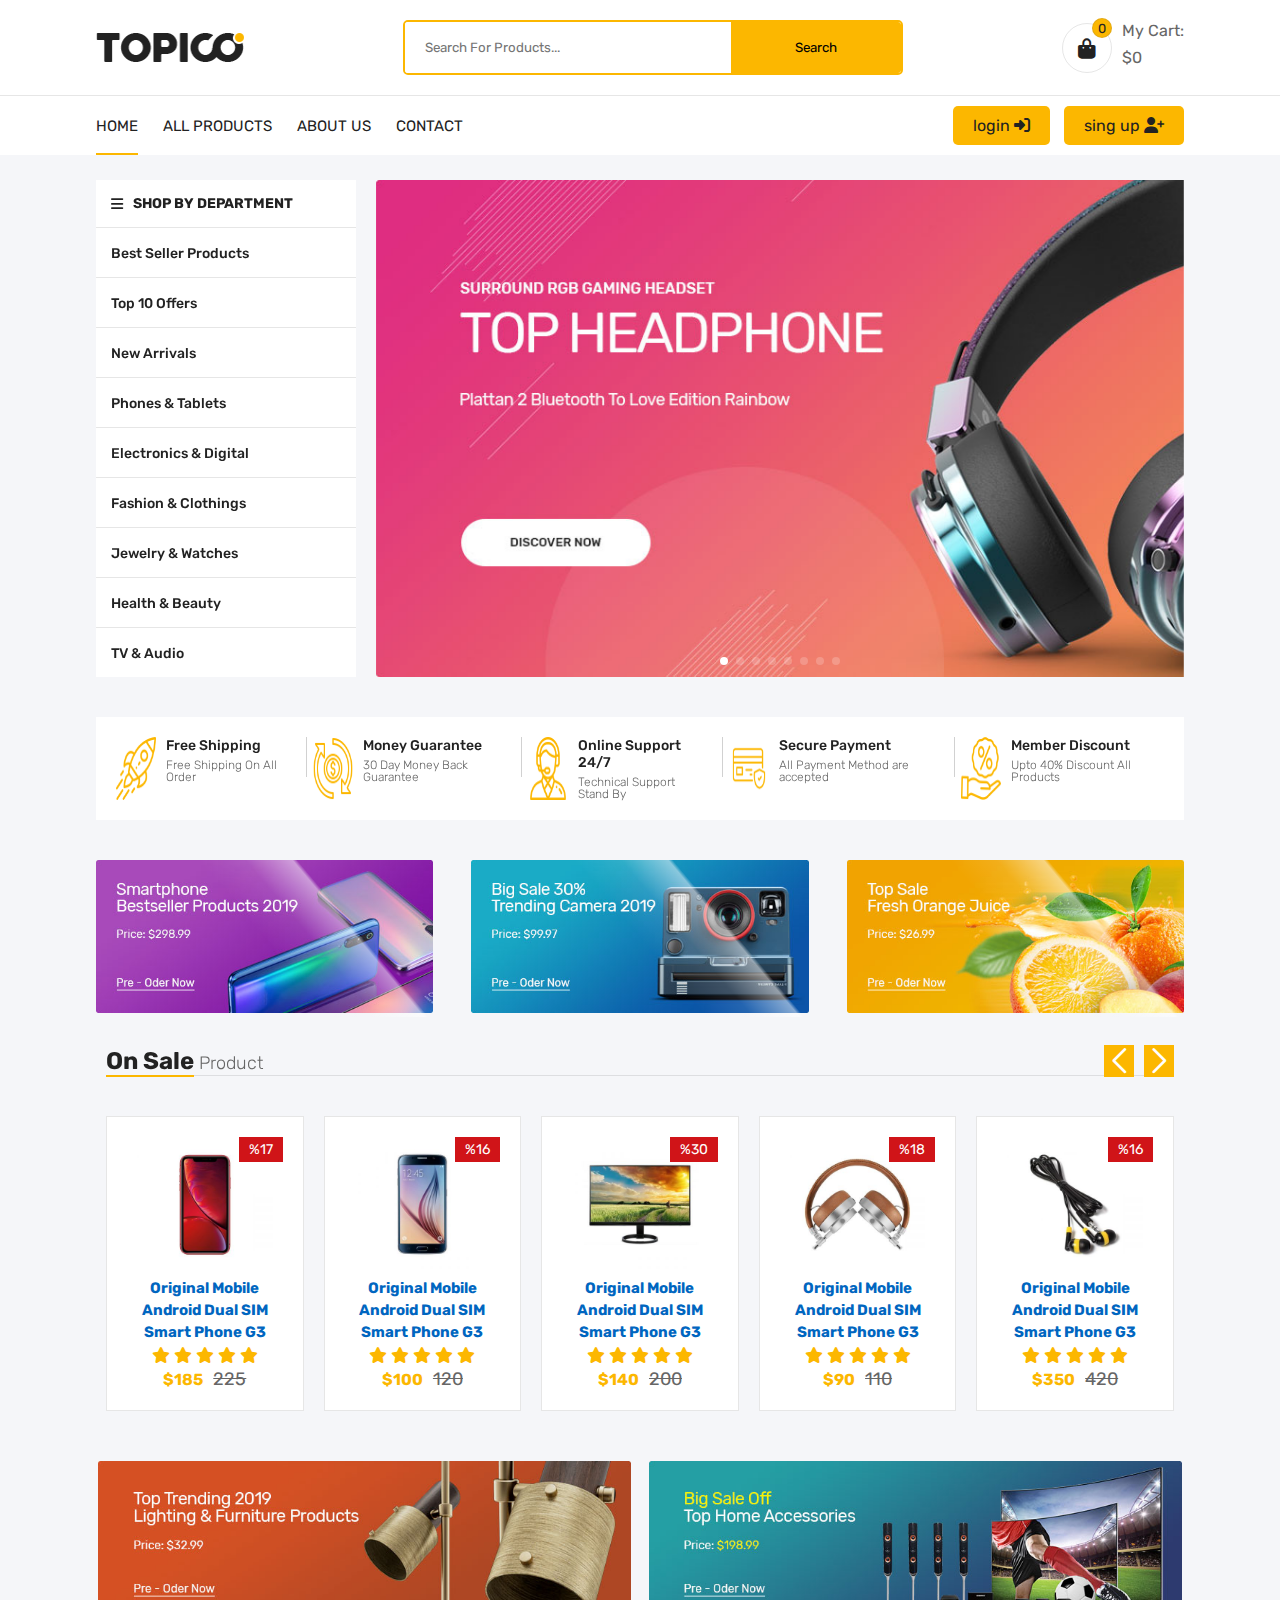
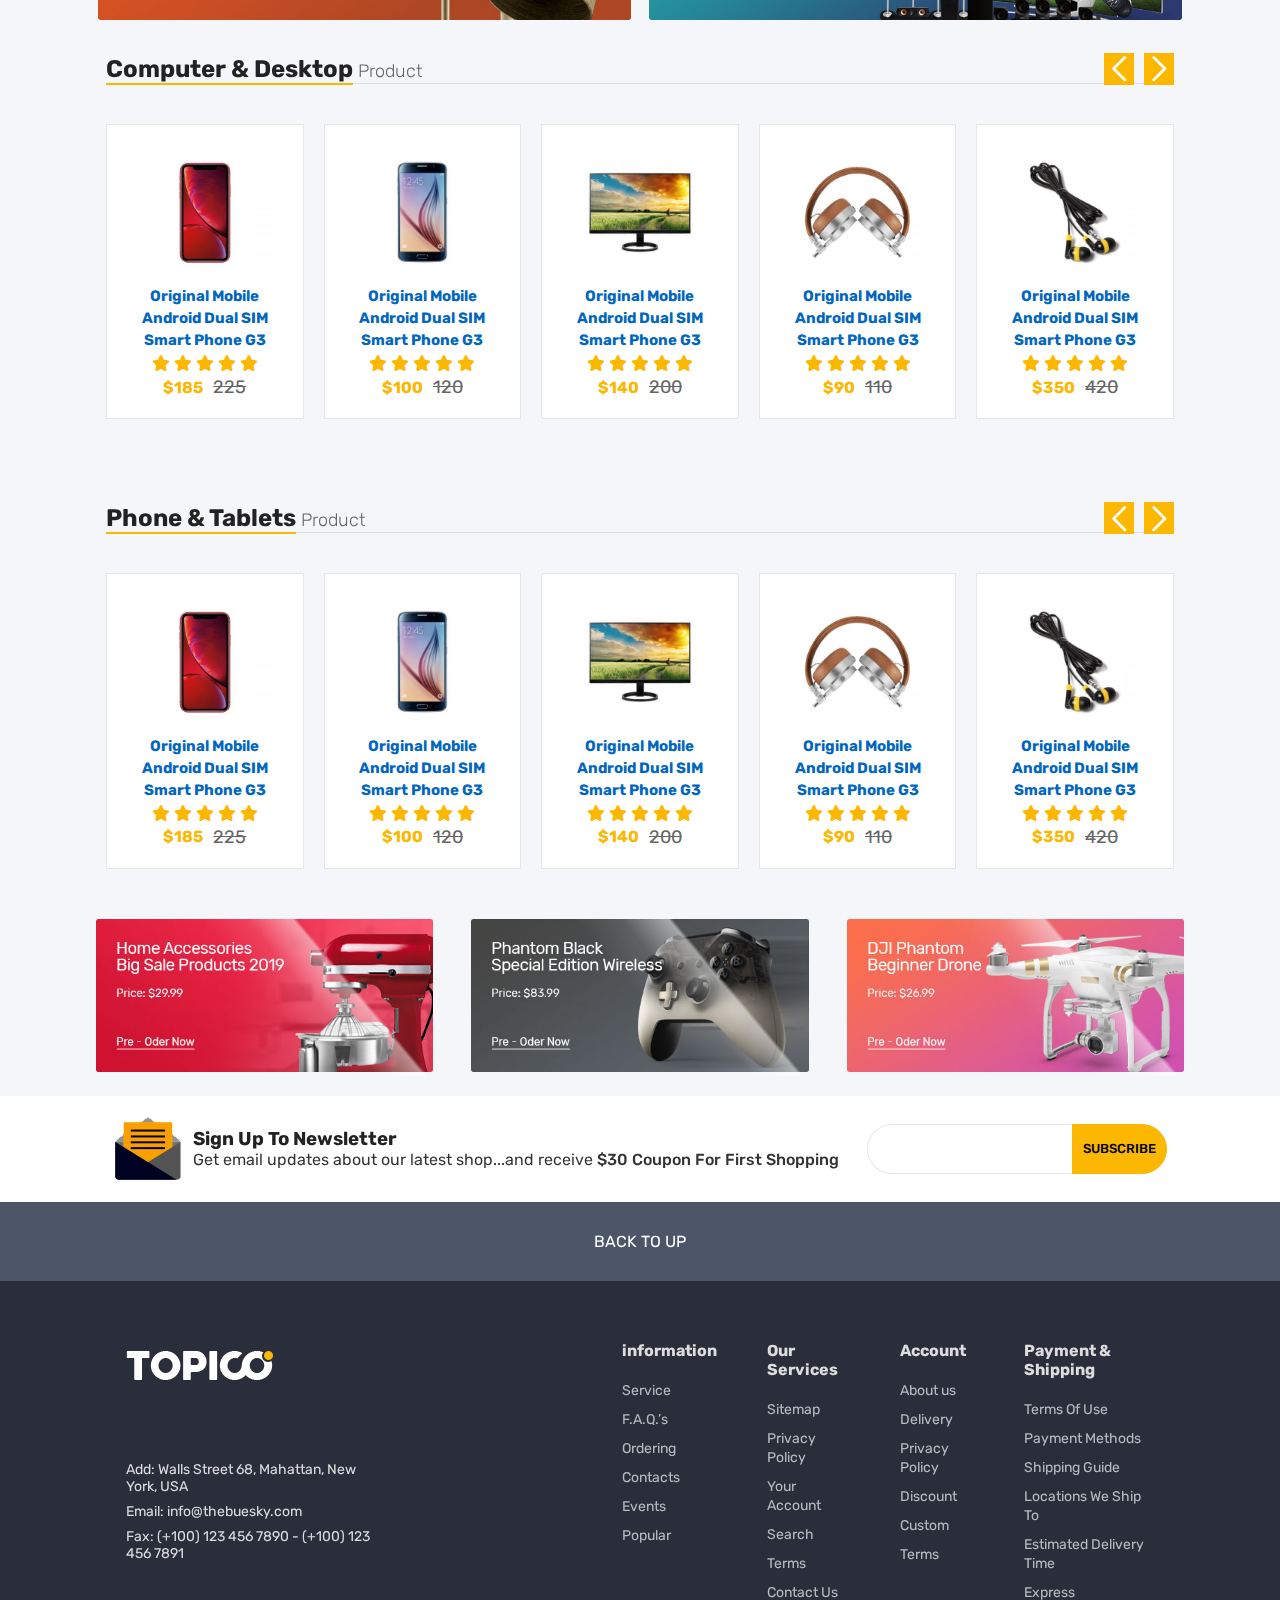
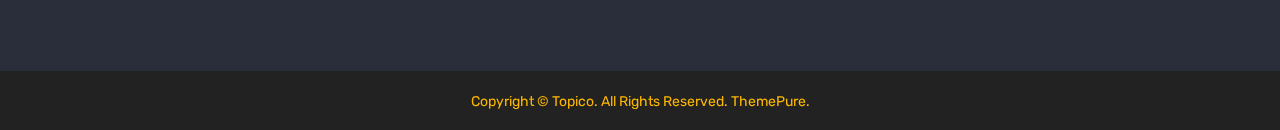
<file: index.html>
<!DOCTYPE html>
<html lang="en">

<head>
    <meta charset="UTF-8">
    <meta name="viewport" content="width=device-width, initial-scale=1.0">
    <title>Topico</title>
    <!-- file css -->
    <link rel="stylesheet" href="css/style.css">
    <!-- file fontawson -->
    <link rel="stylesheet" href="https://cdnjs.cloudflare.com/ajax/libs/font-awesome/6.5.2/css/all.min.css">
    <!-- Link Swiper's CSS -->
    <link rel="stylesheet" href="https://cdn.jsdelivr.net/npm/swiper@11/swiper-bundle.min.css" />
</head>

<body>
    <!-- start header -->
    <header>
        <div class="container top-nav ">
            <img class="logo" src="img/logo-black.png">
            <form class="search">
                <input type="search" placeholder="Search For Products...">
                <button type="submit">Search</button>
            </form>
            <div class="cart-header">
                <div onclick="open_cart()" class="icon-cart">
                    <i class="fa-solid fa-bag-shopping"></i>
                    <Span class="count-item">0</Span>
                </div>
                <div class="total-price">
                    <p>My Cart:</p>
                    <p class="price-cart-head">$0</p>
                </div>
            </div>
        </div>
        <nav>
            <div class="container links">
                <span class="icon-bar" onclick="open_menu()"> <i class="fa-solid fa-bars "></i></span>
                <ul class="menu">
                    <span onclick="close_menu()" class="close-menu "><i class="fa-regular fa-circle-xmark"></i></span>
                    <img class="logo logo-menu" src="img/logo-black.png">
                    <li class="active"><a href="index.html">home</a></li>
                    <li><a href="all-product.html">all products</a></li>
                    <li><a href="">about us</a></li>
                    <li><a href="">contact</a></li>
                </ul>
                <div class="login-singup">
                    <a href=""> login <i class="fa-solid fa-right-to-bracket"></i></a>
                    <a href="">sing up <i class="fa-solid fa-user-plus"></i></a>
                </div>
            </div>

        </nav>
    </header>
    <!-- end header -->
    <!-- start cart -->
    <div class="cart ">
        <div class="top-cart">
            <h3>my cart<span class="count_item_in_cart"> </span></h3>
            <span onclick="close_cart()" class="close-cart"><i class="fa-regular fa-circle-xmark"></i></span>
        </div>
        <div class="item_in_cart">

        </div>
        <div class="bottom-cart">
            <div class="total">
                <p>cart subtotal</sub></p>
                <p class="price-cart-total"></p>
            </div>
        </div>
        <div class="button-cart">
            <a href="checkout.html" class="btn-cart">Proceed to checkout</a>
            <button class="btn-trans-cart">shop more</button>
        </div>
    </div>
    <!-- end cart -->
    <!-- start slider -->
    <section class="slider" id="totop">
        <div class="container">
            <div class="slide-bar">
                <h2><i class="fa-solid fa-bars"></i> Shop by department</h2>
                <ul class="">
                    <li> <a href="">Best Seller Products</a></li>
                    <li><a href="">Top 10 Offers</a></li>
                    <li> <a href="">New Arrivals </a></li>
                    <li> <a href="">Phones & Tablets</a></li>
                    <li> <a href="">Electronics & Digital</a></li>
                    <li> <a href="">Fashion & Clothings</a></li>
                    <li> <a href="">Jewelry & Watches</a></li>
                    <li> <a href="">Health & Beauty</a></li>
                    <li> <a href="">TV & Audio</a></li>
                </ul>
            </div>
            <!-- Swiper -->
            <div class="swiper mySwiper mySwiper1  ">
                <div class="swiper-wrapper">
                    <div class="swiper-slide">
                        <a href=""><img src="img/slider-02.jpg" alt=""></a>
                    </div>
                    <div class="swiper-slide">
                        <a href=""><img src="img/slider-03.jpg" alt=""></a>
                    </div>
                    <div class="swiper-slide">
                        <a href=""><img src="img/slider-01.jpg" alt=""></a>
                    </div>
                </div>
                <div class="swiper-pagination"></div>
            </div>
        </div>
    </section>
    <!-- end slider -->
    <!-- start feature -->
    <section class="features">
        <div class="container features_content">
            <div class="feature_item">
                <img src="img/features1.png">
                <div>
                    <h6>Free Shipping</h6>
                    <p>Free Shipping On All Order</p>
                </div>
            </div>
            <div class="feature_item">
                <img src="img/features2.png">
                <div>
                    <h6>Money Guarantee</h6>
                    <p>30 Day Money Back Guarantee</p>
                </div>
            </div>
            <div class="feature_item">
                <img src="img/features3.png">
                <div>
                    <h6>
                        Online Support 24/7</h6>
                    <p>Technical Support Stand By</p>
                </div>
            </div>
            <div class="feature_item">
                <img src="img/features4.png">
                <div>
                    <h6> Secure Payment</h6>
                    <p>All Payment Method are accepted</p>
                </div>
            </div>
            <div class="feature_item">
                <img src="img/features5.png">
                <div>
                    <h6>Member Discount</h6>
                    <p>Upto 40% Discount All Products</p>
                </div>
            </div>
        </div>
    </section>
    <!-- end feature -->
    <!-- start banner -->
    <section class="banner">
        <div class="container Banner">
            <div class="img-banner">
                <div class="glass-hover"></div>
                <a href=""><img src="img/banner/banner-1.jpg"></a>
            </div>
            <div class="img-banner">
                <div class="glass-hover"></div>
                <a href=""><img src="img/banner/banner-2.jpg"></a>
            </div>
            <div class="img-banner">
                <div class="glass-hover"></div>
                <a href=""><img src="img/banner/banner-3.jpg"></a>
            </div>
        </div>
    </section>
    <!-- end banner -->
    <!-- product sale -->
    <section class="slide slide-sale">
        <div class="container">
            <div class="sale-sec  mySwiper ">
                <div class="top-sale">
                    <h2><span class="border-span">on sale</span><span class="h2"> product</span></h2>
                </div>
                <div id="swiper_item_sale" class="products swiper-wrapper">
                </div>
                <div class="swiper-button-next btn-swip"></div>
                <div class="swiper-button-prev btn-swip"></div>
            </div>
        </div>
    </section>
    <!-- end product sale -->
    <!-- start banner two -->
    <div class="banner_two">
        <div class="container">
            <div class="banner_two_content">
                <img src="img/banner/banner-4.jpg" alt="" class=".img_banner_two">
                <img src="img/banner/banner-5.jpg" alt="" class=".img_banner_two">
            </div>
        </div>
    </div>
    <!-- end banner two -->
    <!-- start computer product -->
    <section class="slide slide-sale">
        <div class="container computer_product">
            <div class="sale-sec  mySwiper ">
                <div class="top-sale">
                    <h2><span class="border-span">Computer & Desktop</span><span class="h2"> product</span></h2>
                </div>
                <div id="swiper_item_other" class="products swiper-wrapper">
                </div>
                <div class="swiper-button-next btn-swip"></div>
                <div class="swiper-button-prev btn-swip"></div>
            </div>
        </div>
    </section>
    <!-- end computer product -->
    <!-- start phone product -->
    <section class="slide slide-sale">
        <div class="container computer_product">
            <div class="sale-sec  mySwiper ">
                <div class="top-sale">
                    <h2><span class="border-span">phone & tablets</span><span class="h2"> product</span></h2>
                </div>
                <div id="swiper_item_phone" class="products swiper-wrapper">
                </div>
                <div class="swiper-button-next btn-swip"></div>
                <div class="swiper-button-prev btn-swip"></div>
            </div>
        </div>
    </section>
    <!-- end phone product -->
    <section class="banner">
        <div class="container Banner">
            <div class="img-banner">
                <div class="glass-hover"></div>
                <a href=""><img src="img/banner/banner-6.jpg"></a>
            </div>
            <div class="img-banner">
                <div class="glass-hover"></div>
                <a href=""><img src="img/banner/banner-7.jpg"></a>
            </div>
            <div class="img-banner">
                <div class="glass-hover"></div>
                <a href=""><img src="img/banner/banner-8.jpg"></a>
            </div>
        </div>
    </section>
    <!-- end banner -->
    <!-- start signup newsletter -->
    <section class="SIGN">
        <div class="SIGN_CONTENT container">
            <div class="SIGN-FLEX">
                <img src="img/icon_email.png">
                <div>
                    <h3>Sign up to Newsletter</h3>
                    <p>Get email updates about our latest shop...and receive <span>$30 Coupon For First Shopping</span>
                    </p>
                </div>
            </div>
            <div class="input">
                <input type="text">
                <button type="submit">subscribe</button>
            </div>
        </div>
    </section>
    <!-- end signup newsletter -->
    <!-- start footer -->
    <footer>
        <div class="backtoup"><a href="#totop">back to up</a></div>
        <div class="footer container">
            <div class="footer-logo">
                <img src="img/logo-white.png">
                <div class="prg">
                    <p>Add: Walls Street 68, Mahattan, New York, USA</p>
                    <p>Email: info@thebuesky.com</p>
                    <p>Fax: (+100) 123 456 7890 - (+100) 123 456 7891</p>
                </div>
            </div>
            <div class="link-footer ">
                <div class="link">
                    <h4>information</h4>
                    <ul>
                        <li><a href="#"> Service </a></li>
                        <li><a href="#">F.A.Q.’s</a></li>
                        <li><a href="#">Ordering </a></li>
                        <li><a href="#"> Contacts</a></li>
                        <li><a href="#">Events</a></li>
                        <li><a href="#">Popular</a></li>
                    </ul>
                </div>
                <div class="link">
                    <h4>Our Services</h4>
                    <ul>
                        <li><a href="#">Sitemap</a></li>
                        <li><a href="#">Privacy Policy</a></li>
                        <li><a href="#">Your Account</a></li>
                        <li><a href="#">Search</a></li>
                        <li><a href="#">Terms</a></li>
                        <li><a href="#"> Contact Us</a></li>
                    </ul>
                </div>
                <div class="link">
                    <h4>Account</h4>
                    <ul>
                        <li><a href="#"> About us </a></li>
                        <li><a href="#">Delivery</a></li>
                        <li><a href="#">Privacy Policy</a></li>
                        <li><a href="#">Discount</a></li>
                        <li><a href="#">Custom </a></li>
                        <li><a href="#">Terms </a></li>
                    </ul>
                </div>
                <div class="link">
                    <h4>Payment & Shipping</h4>
                    <ul>
                        <li><a href="#">Terms Of Use</a></li>
                        <li><a href="#">Payment Methods</a></li>
                        <li><a href="#">Shipping Guide</a></li>
                        <li><a href="#">Locations We Ship To</a></li>
                        <li><a href="#">Estimated Delivery Time</a></li>
                        <li><a href="#">Express</a></li>
                    </ul>
                </div>
            </div>

        </div>
        <div class="copy">
            <a href="#totop" class="endfooter">Copyright © Topico. All Rights Reserved. ThemePure.</a>
        </div>





    </footer>
    <!-- end footer -->



    <!-- Swiper JS -->
    <script src="https://cdn.jsdelivr.net/npm/swiper@11/swiper-bundle.min.js"></script>
    <!-- files js -->
    <script src="js/main.js"></script>
    <script src="js/item-home.js"></script>

</body>

</html>
</file>
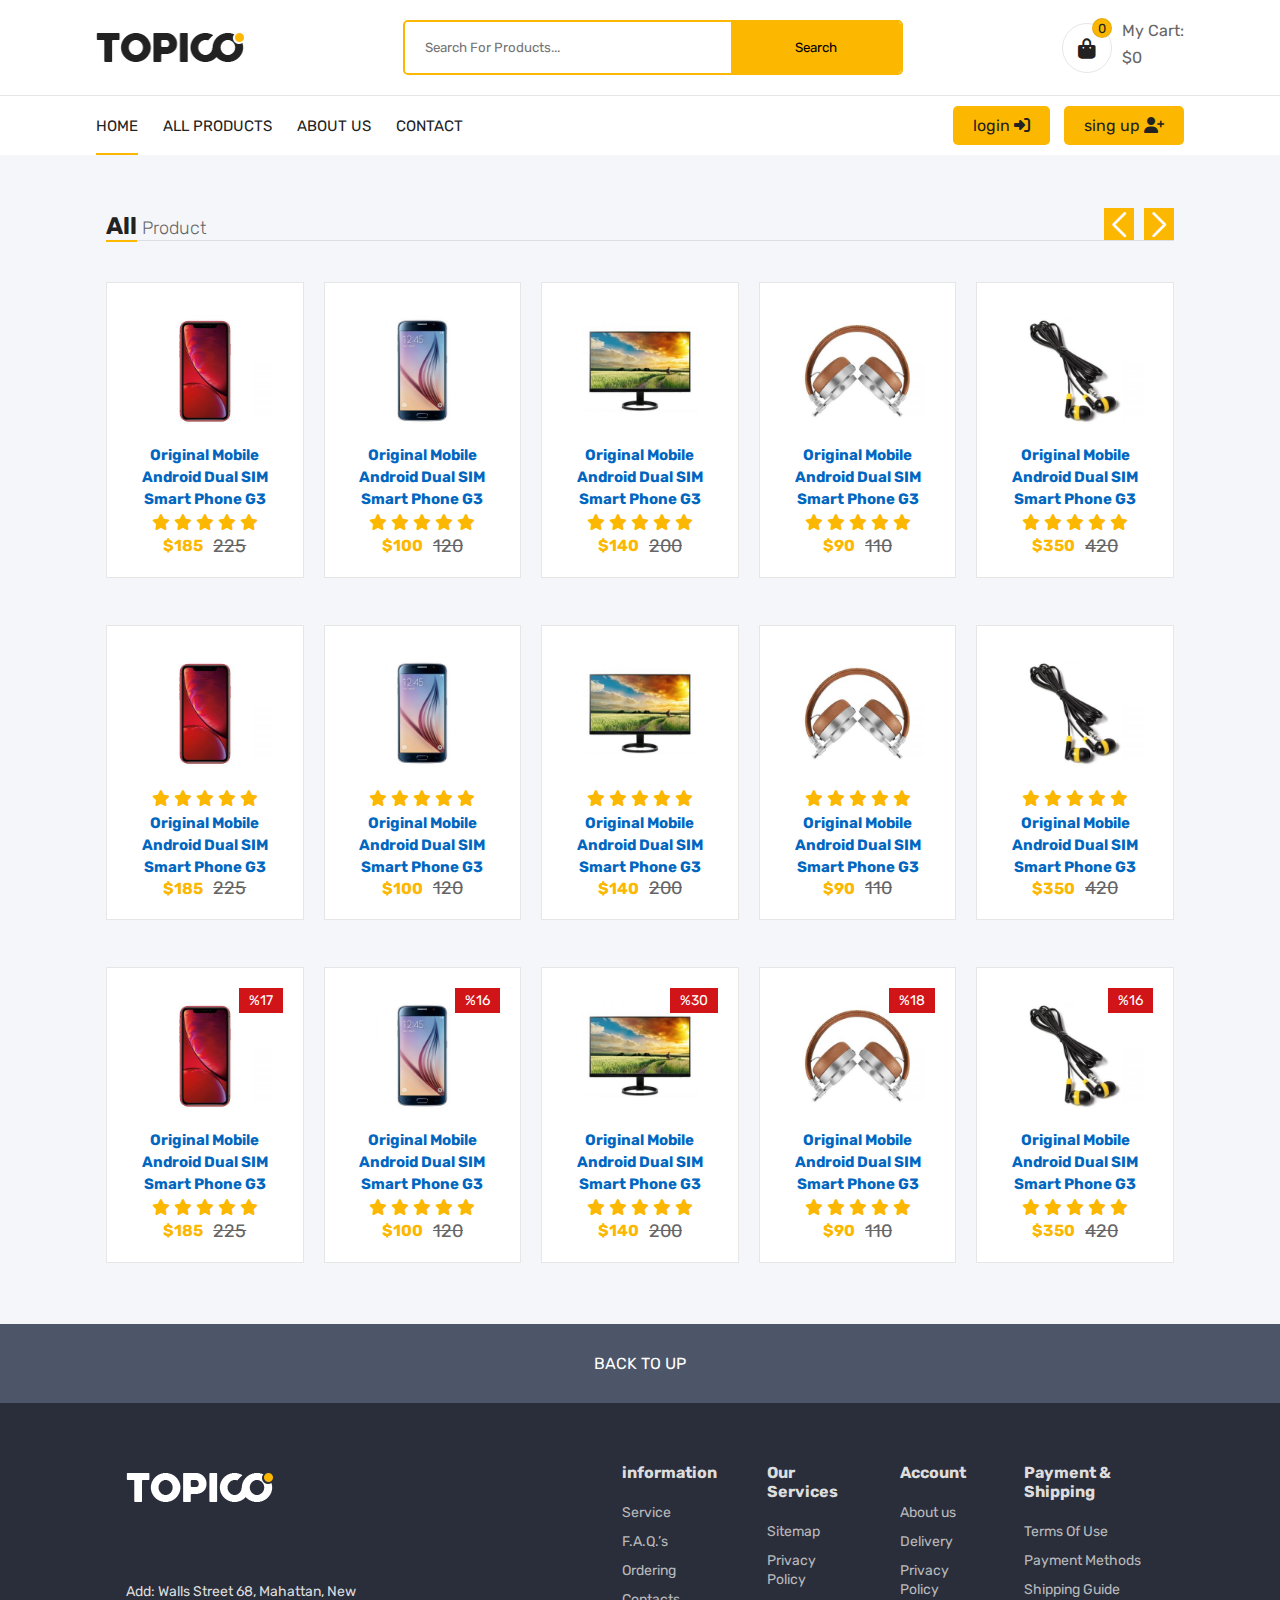
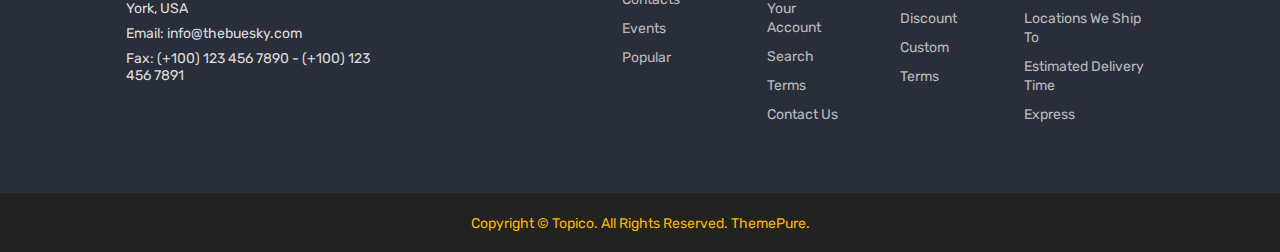
<file: all-product.html>
<!DOCTYPE html>
<html lang="en">

<head>
    <meta charset="UTF-8">
    <meta name="viewport" content="width=device-width, initial-scale=1.0">
    <title>Topico</title>
    <!-- file css -->
    <link rel="stylesheet" href="css/style.css">
    <link rel="stylesheet" href="css/all-product.css">
    <!-- file fontawson -->
    <link rel="stylesheet" href="https://cdnjs.cloudflare.com/ajax/libs/font-awesome/6.5.2/css/all.min.css">
    <!-- Link Swiper's CSS -->
    <link rel="stylesheet" href="https://cdn.jsdelivr.net/npm/swiper@11/swiper-bundle.min.css" />
</head>

<body>
    <!-- start header -->
    <header>
        <div class="container top-nav ">
            <img class="logo" src="img/logo-black.png">
            <form class="search">
                <input type="search" placeholder="Search For Products...">
                <button type="submit">Search</button>
            </form>
            <div class="cart-header">
                <div onclick="open_cart()" class="icon-cart">
                    <i class="fa-solid fa-bag-shopping"></i>
                    <Span class="count-item">0</Span>
                </div>
                <div class="total-price">
                    <p>My Cart:</p>
                    <p class="price-cart-head">$0</p>
                </div>
            </div>
        </div>
        <nav>
            <div class="container links">
                <span class="icon-bar" onclick="open_menu()"> <i class="fa-solid fa-bars "></i></span>
                <ul class="menu">
                    <span onclick="close_menu()" class="close-menu "><i class="fa-regular fa-circle-xmark"></i></span>
                    <img class="logo logo-menu" src="img/logo-black.png">
                    <li class="active"><a href="index.html">home</a></li>
                    <li><a href="all-product.html">all products</a></li>
                    <li><a href="">about us</a></li>
                    <li><a href="">contact</a></li>
                </ul>
                <div class="login-singup">
                    <a href=""> login <i class="fa-solid fa-right-to-bracket"></i></a>
                    <a href="">sing up <i class="fa-solid fa-user-plus"></i></a>
                </div>
            </div>

        </nav>
    </header>

    <div class="cart ">
        <div class="top-cart">
            <h3>my cart<span class="count_item_in_cart"> </span></h3>
            <span onclick="close_cart()" class="close-cart"><i class="fa-regular fa-circle-xmark"></i></span>
        </div>
        <div class="item_in_cart">

        </div>
        <div class="bottom-cart">
            <div class="total">
                <p>cart subtotal</sub></p>
                <p class="price-cart-total"></p>
            </div>
        </div>
        <div class="button-cart">
            <a href="checkout.html" class="btn-cart">Proceed to checkout</a>
            <button class="btn-trans-cart">shop more</button>
        </div>
    </div>

    <section class="slide slide-sale">
        <div class="container">
            <div class="sale-sec  mySwiper my-sw ">
                <div class="top-sale">
                    <h2><span class="border-span">All</span><span class="h2"> product</span></h2>
                </div>
                <div id="swiper_item_sale" class="products swiper-wrapper">
                </div>
                <div class="swiper-button-next btn-swip"></div>
                <div class="swiper-button-prev btn-swip"></div>
            </div>
        </div>
    </section>



    <section class="slide slide-sale">
        <div class="container computer_product">
            <div class="sale-sec  mySwiper  ">
                <!-- <div class="top-sale">
                    <h2><span class="border-span">All </span><span class="h2">product </span></h2>
                </div> -->
                <div id="swiper_item_other" class="products swiper-wrapper">
                </div>
                <!-- <div class="swiper-button-next btn-swip"></div>
                <div class="swiper-button-prev btn-swip"></div> -->
            </div>
        </div>
    </section>

    <section class="slide slide-sale">
        <div class="container computer_product">
            <div class="sale-sec  mySwiper my-sw1">
                <!-- <div class="top-sale">
                    <h2><span class="border-span">phone & tablets</span><span class="h2"> product</span></h2>
                </div> -->
                <div id="swiper_item_phone" class="products swiper-wrapper">
                </div>
                <!-- <div class="swiper-button-next btn-swip"></div>
                <div class="swiper-button-prev btn-swip"></div> -->
            </div>
        </div>
    </section>


    <!-- start footer -->
    <footer>
        <div class="backtoup"><a href="#totop">back to up</a></div>
        <div class="footer container">
            <div class="footer-logo">
                <img src="img/logo-white.png">
                <div class="prg">
                    <p>Add: Walls Street 68, Mahattan, New York, USA</p>
                    <p>Email: info@thebuesky.com</p>
                    <p>Fax: (+100) 123 456 7890 - (+100) 123 456 7891</p>
                </div>
            </div>
            <div class="link-footer ">
                <div class="link">
                    <h4>information</h4>
                    <ul>
                        <li><a href="#"> Service </a></li>
                        <li><a href="#">F.A.Q.’s</a></li>
                        <li><a href="#">Ordering </a></li>
                        <li><a href="#"> Contacts</a></li>
                        <li><a href="#">Events</a></li>
                        <li><a href="#">Popular</a></li>
                    </ul>
                </div>
                <div class="link">
                    <h4>Our Services</h4>
                    <ul>
                        <li><a href="#">Sitemap</a></li>
                        <li><a href="#">Privacy Policy</a></li>
                        <li><a href="#">Your Account</a></li>
                        <li><a href="#">Search</a></li>
                        <li><a href="#">Terms</a></li>
                        <li><a href="#"> Contact Us</a></li>
                    </ul>
                </div>
                <div class="link">
                    <h4>Account</h4>
                    <ul>
                        <li><a href="#"> About us </a></li>
                        <li><a href="#">Delivery</a></li>
                        <li><a href="#">Privacy Policy</a></li>
                        <li><a href="#">Discount</a></li>
                        <li><a href="#">Custom </a></li>
                        <li><a href="#">Terms </a></li>
                    </ul>
                </div>
                <div class="link">
                    <h4>Payment & Shipping</h4>
                    <ul>
                        <li><a href="#">Terms Of Use</a></li>
                        <li><a href="#">Payment Methods</a></li>
                        <li><a href="#">Shipping Guide</a></li>
                        <li><a href="#">Locations We Ship To</a></li>
                        <li><a href="#">Estimated Delivery Time</a></li>
                        <li><a href="#">Express</a></li>
                    </ul>
                </div>
            </div>

        </div>
        <div class="copy">
            <a href="#totop" class="endfooter">Copyright © Topico. All Rights Reserved. ThemePure.</a>
        </div>





    </footer>
    <!-- end footer -->



    <!-- Swiper JS -->
    <script src="https://cdn.jsdelivr.net/npm/swiper@11/swiper-bundle.min.js"></script>
    <!-- files js -->
    <script src="js/main.js"></script>
    <script src="js/all-product.js"></script>

</body>

</html>
</file>
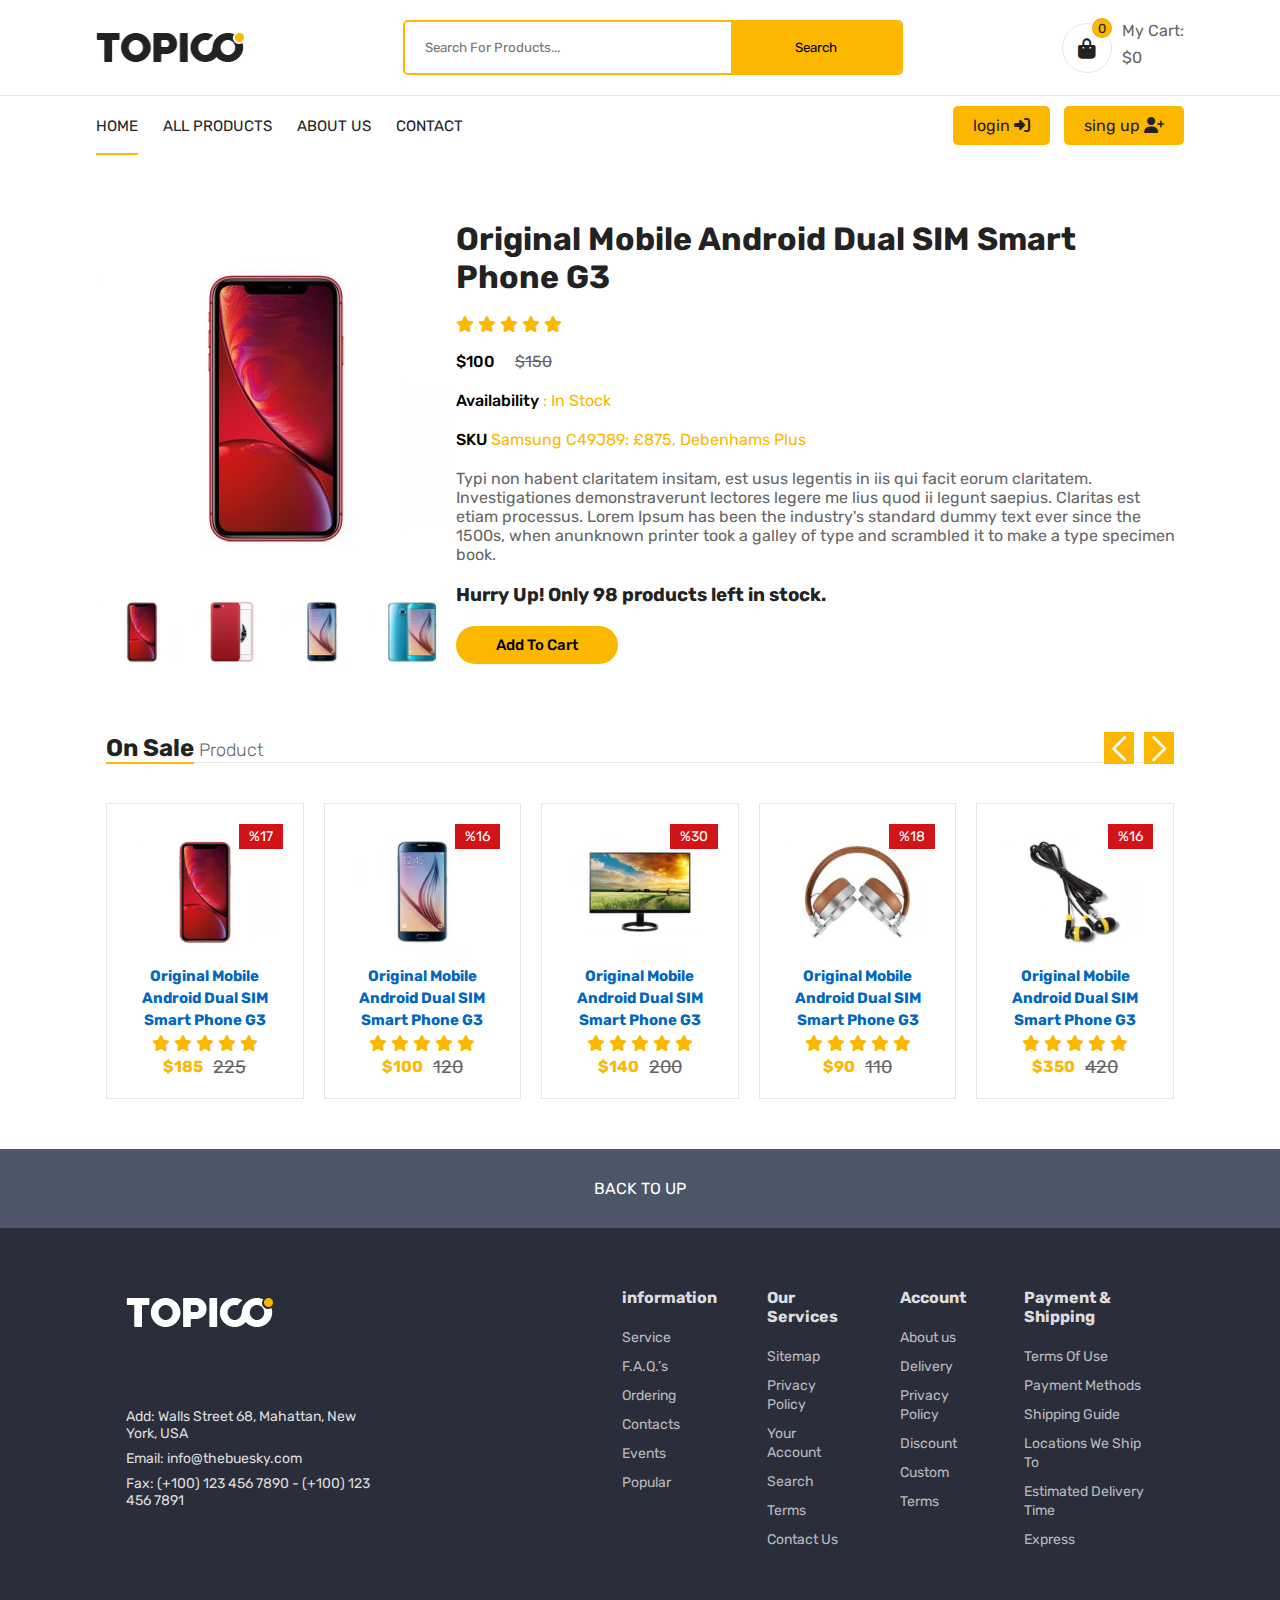
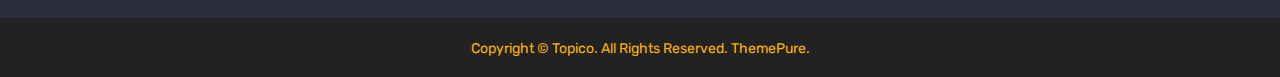
<file: item.html>
<!DOCTYPE html>
<html lang="en">

<head>
    <meta charset="UTF-8">
    <meta name="viewport" content="width=device-width, initial-scale=1.0">
    <title>Topico</title>
    <!-- file css -->
    <link rel="stylesheet" href="css/style.css">
    <link rel="stylesheet" href="css/item.css">
    <!-- file fontawson -->
    <link rel="stylesheet" href="https://cdnjs.cloudflare.com/ajax/libs/font-awesome/6.5.2/css/all.min.css">
    <!-- Link Swiper's CSS -->
    <link rel="stylesheet" href="https://cdn.jsdelivr.net/npm/swiper@11/swiper-bundle.min.css" />
</head>

<body>
    <!-- start header -->
    <header>
        <div class="container top-nav ">
            <img class="logo" src="img/logo-black.png">
            <form class="search">
                <input type="search" placeholder="Search For Products...">
                <button type="submit">Search</button>
            </form>
            <div class="cart-header">
                <div onclick="open_cart()" class="icon-cart">
                    <i class="fa-solid fa-bag-shopping"></i>
                    <Span class="count-item">0</Span>
                </div>
                <div class="total-price">
                    <p>My Cart:</p>
                    <p class="price-cart-head">$0</p>
                </div>
            </div>
        </div>
        <nav>
            <div class="container links">
                <span class="icon-bar" onclick="open_menu()"> <i class="fa-solid fa-bars "></i></span>
                <ul class="menu">
                    <span onclick="close_menu()" class="close-menu "><i class="fa-regular fa-circle-xmark"></i></span>
                    <img class="logo logo-menu" src="img/logo-black.png">
                    <li class="active"><a href="index.html">home</a></li>
                    <li><a href="all-product.html">all products</a></li>
                    <li><a href="">about us</a></li>
                    <li><a href="">contact</a></li>
                </ul>
                <div class="login-singup">
                    <a href=""> login <i class="fa-solid fa-right-to-bracket"></i></a>
                    <a href="">sing up <i class="fa-solid fa-user-plus"></i></a>
                </div>
            </div>

        </nav>
    </header>
    <!-- end header -->
    <!-- start cart -->
    <div class="cart ">
        <div class="top-cart">
            <h3>my cart<span class="count_item_in_cart"> </span></h3>
            <span onclick="close_cart()" class="close-cart"><i class="fa-regular fa-circle-xmark"></i></span>
        </div>
        <div class="item_in_cart">

        </div>
        <div class="bottom-cart">
            <div class="total">
                <p>cart subtotal</sub></p>
                <p class="price-cart-total"></p>
            </div>
        </div>
        <div class="button-cart">
            <a href="checkout.html" class="btn-cart">Proceed to checkout</a>
            <button class="btn-trans-cart">shop more</button>
        </div>
    </div>
    <section class="item-big">
        <div class="item-detailes">
            <div class="container item-content">
                <div class="img_item">
                    <div class="big_image"><img id="BigImage" src="img/product/product1.jpg"></div>
                    <div class="sm_img">
                        <img onclick="change_big_image(this.src)" src="img/product/product1.jpg">
                        <img onclick="change_big_image(this.src)" src="img/product/product-1.jpg">
                        <img onclick="change_big_image(this.src)" src="img/product/product2.jpg">
                        <img onclick="change_big_image(this.src)" src="img/product/product-2.jpg">
                    </div>
                </div>
                <div class="detailes">
                    <h1>Original Mobile Android Dual SIM Smart Phone G3</h1>
                    <div class="stars">
                        <i class="fa-solid fa-star"></i>
                        <i class="fa-solid fa-star"></i>
                        <i class="fa-solid fa-star"></i>
                        <i class="fa-solid fa-star"></i>
                        <i class="fa-solid fa-star"></i>
                    </div>
                    <div class="price">
                        <p><span>$100</span></p>
                        <p class="old-price">$150</p>
                    </div>
                    <p class="stoke"><span class="Availability">Availability</span> : In Stock</p>
                    <p class="plus"><span class="suk">SKU</span> Samsung C49J89: £875, Debenhams Plus</p>
                    <p class="pragh-item">Typi non habent claritatem insitam, est usus legentis in iis qui facit eorum
                        claritatem.
                        Investigationes demonstraverunt lectores legere me lius quod ii legunt saepius. Claritas est
                        etiam processus. Lorem Ipsum has been the industry's standard dummy text ever since the 1500s,
                        when anunknown printer took a galley of type and scrambled it to make a type specimen book.</p>
                    <h3>Hurry Up! Only 98 products left in stock.</h3>
                    <button>Add To Cart</button>
                </div>
            </div>

        </div>
    </section>



    <section class="slide slide-sale " >
        <div class="container">
            <div class="sale-sec  mySwiper ">
                <div class="top-sale">
                    <h2><span class="border-span">on sale</span><span class="h2"> product</span></h2>
                </div>
                <div id="swiper_item_sale" class="products swiper-wrapper">
                </div>
                <div class="swiper-button-next btn-swip"></div>
                <div class="swiper-button-prev btn-swip"></div>
            </div>
        </div>
    </section>
    <!-- start footer -->
    <footer>
        <div class="backtoup"><a href="#totop">back to up</a></div>
        <div class="footer container">
            <div class="footer-logo">
                <img src="img/logo-white.png">
                <div class="prg">
                    <p>Add: Walls Street 68, Mahattan, New York, USA</p>
                    <p>Email: info@thebuesky.com</p>
                    <p>Fax: (+100) 123 456 7890 - (+100) 123 456 7891</p>
                </div>
            </div>
            <div class="link-footer ">
                <div class="link">
                    <h4>information</h4>
                    <ul>
                        <li><a href="#"> Service </a></li>
                        <li><a href="#">F.A.Q.’s</a></li>
                        <li><a href="#">Ordering </a></li>
                        <li><a href="#"> Contacts</a></li>
                        <li><a href="#">Events</a></li>
                        <li><a href="#">Popular</a></li>
                    </ul>
                </div>
                <div class="link">
                    <h4>Our Services</h4>
                    <ul>
                        <li><a href="#">Sitemap</a></li>
                        <li><a href="#">Privacy Policy</a></li>
                        <li><a href="#">Your Account</a></li>
                        <li><a href="#">Search</a></li>
                        <li><a href="#">Terms</a></li>
                        <li><a href="#"> Contact Us</a></li>
                    </ul>
                </div>
                <div class="link">
                    <h4>Account</h4>
                    <ul>
                        <li><a href="#"> About us </a></li>
                        <li><a href="#">Delivery</a></li>
                        <li><a href="#">Privacy Policy</a></li>
                        <li><a href="#">Discount</a></li>
                        <li><a href="#">Custom </a></li>
                        <li><a href="#">Terms </a></li>
                    </ul>
                </div>
                <div class="link">
                    <h4>Payment & Shipping</h4>
                    <ul>
                        <li><a href="#">Terms Of Use</a></li>
                        <li><a href="#">Payment Methods</a></li>
                        <li><a href="#">Shipping Guide</a></li>
                        <li><a href="#">Locations We Ship To</a></li>
                        <li><a href="#">Estimated Delivery Time</a></li>
                        <li><a href="#">Express</a></li>
                    </ul>
                </div>
            </div>

        </div>
        <div class="copy">
            <a href="#totop" class="endfooter">Copyright © Topico. All Rights Reserved. ThemePure.</a>
        </div>





    </footer>
    <!-- end footer -->



    <!-- Swiper JS -->
    <script src="https://cdn.jsdelivr.net/npm/swiper@11/swiper-bundle.min.js"></script>
    <!-- files js -->
    <script src="js/main.js"></script>
    <script src="js/item-home.js"></script>

</body>

</html>
</file>
<file: css/style.css>
@import url("https://fonts.googleapis.com/css2?family=Rubik:ital,wght@0,300..900;1,300..900&display=swap");

* {
  padding: 0;
  margin: 0;
  box-sizing: border-box;
  font-family: "Rubik", sans-serif;
}

html {
  scroll-behavior: smooth;
}

:root {
  --main-color: #fcb700;
  --dark-color: #222222;
  --parg-color: #666666;
  --dark-red: #d01418;
  --border-color: #6666662a;
  --name-item: #0066c0;
}

body {
  background-color: #f5f6f9;
}

a {
  text-decoration: none;
}

ul li {
  list-style: none;
}

h1,
h2,
h3,
h4.h5,
h6 {
  color: var(--dark-color);
}

p {
  color: var(--parg-color);
}

.container {
  width: 85%;
  margin: auto;
}

/* stsrt header */
header {
  position: fixed;
  z-index: 1133;
  top: 0;
  right: 0;
  left: 0;
  background-color: white;
}

header .top-nav {
  display: flex;
  justify-content: space-between;
  align-items: center;
  padding: 20px 0;
}

header .top-nav .logo img {
  width: 150px;
}

header .top-nav .search {
  width: 500px;
  border: 2px solid var(--main-color);
  position: relative;
  border-radius: 5px;
  overflow: hidden;
}

header .top-nav .search input {
  width: 100%;
  padding: 18px 175px 18px 20px;
  outline: none;
  border: none;
}

header .top-nav .search button {
  position: absolute;
  background-color: var(--main-color);
  top: 0;
  right: 0;
  width: 170px;
  height: 100%;
  outline: none;
  border: none;
  cursor: pointer;
}

header .top-nav .cart-header {
  display: flex;
  gap: 10px;
  align-items: center;
}

header .top-nav .cart-header i {
  height: 50px;
  width: 50px;
  color: var(--dark-color);
  line-height: 50px;
  font-size: 20px;
  border: 1px solid var(--border-color);
  text-align: center;
  border-radius: 50%;
  transition: 0.5s ease-in-out;
}

header .top-nav .cart-header i:hover {
  background-color: var(--main-color);
  color: white;
}

header .top-nav .cart-header .icon-cart {
  position: relative;
}

header .top-nav .cart-header .count-item {
  position: absolute;
  width: 20px;
  height: 20px;
  border-radius: 50%;
  background-color: var(--main-color);
  text-align: center;
  font-size: 13px;
  line-height: 20px;
  top: -5px;
  right: 0;
  color: var(--dark-color);
  border: 1px solid var(--border-color);
}

header .top-nav .cart-header .total-price p {
  margin-bottom: 8px;
}

/* star nav */
header nav {
  border-top: 1px solid var(--border-color);
}

header .links {
  display: flex;
  justify-content: space-between;
  align-items: center;
}

header .links ul {
  display: flex;
  gap: 25px;
}

header .links ul li {
  /* list-style: none; */
  position: relative;
  padding: 20px 0;
}

header .links ul li a {
  text-transform: uppercase;
  font-size: 15px;
  color: var(--dark-color);
  font-weight: 500px;
}

header .links ul li::after {
  content: "";
  position: absolute;
  width: 0;
  height: 2px;
  bottom: 0;
  left: 0;
  background-color: var(--main-color);
  transition: 0.5s;
}

header .links ul li.active::after,
header .links ul li:hover::after {
  width: 100%;
}

.login-singup a {
  color: var(--dark-color);
  background-color: var(--main-color);
  padding: 10px 20px;
  margin-left: 10px;
  border-radius: 5px;
}

/* end header */
/* cart */
.cart {
  top: 0;
  bottom: 0;
  right: -400px;
  width: 400px;
  /* z-index: 11111111111111111111; */
  padding: 30px;
  background-color: white;
  display: flex;
  position: fixed;
  flex-direction: column;
  justify-content: space-between;
  transition: 0.5s;
}

.cart.active {
  right: 0px;
  z-index: 111111111111111111;
}
  
.cart .top-cart {
  display: flex;
  justify-content: space-between;
}

.cart .top-cart i {
  font-size: 35px;
  cursor: pointer;
}

.cart .top-cart h3 {
  font-size: 18px;
}

.cart .top-cart h3 span {
  font-size: 14px;
  color: var(--parg-color);
  font-weight: normal;
}

.cart .item_in_cart {
  padding: 20px 0;
  height: 100%;
  margin-block: 20px;
  border-block: 1px solid var(--border-color);
}

.item_in_cart .item-cart {
  display: flex;
  justify-content: space-between;
  align-items: center;
  margin-bottom: 20px;
  gap: 5px;
}

.item_in_cart .item-cart img {
  width: 100px;
}

.item-cart .item-content .cart-price {
  color: var(--main-color);
}

.item-cart .item-content h4 {
  font-weight: 500;
  margin-bottom: 10px;
}

.item-cart .delete-item {
  outline: none;
  border: none;
  background-color: transparent;
}

.item-cart .delete-item i {
  cursor: pointer;
  font-size: 20px;
}

.item-cart .delete-item i:hover {
  color: var(--dark-red);
  transform: scale(1.1);
  -webkit-transform: scale(1.1);
  -moz-transform: scale(1.1);
  -ms-transform: scale(1.1);
  -o-transform: scale(1.1);
}

.cart .bottom-cart .total {
  display: flex;
  justify-content: space-between;
  margin-bottom: 30px;
}

.cart .bottom-cart .total .price-cart-total {
  color: var(--main-color);
}

.button-cart {
  display: flex;
  flex-direction: column;
  gap: 20px;
}

.button-cart .btn-cart {
  color: white;
  background-color: var(--main-color);
  padding: 10px 0;
  text-align: center;
  border-radius: 5px;
  font-size: 16px;
  text-transform: uppercase;
  transition: 0.3s ease-in;
  border: 1px solid var(--main-color);
  -webkit-border-radius: 5px;
  -moz-border-radius: 5px;
  -ms-border-radius: 5px;
  -o-border-radius: 5px;
  -webkit-transition: 0.3s ease-in;
  -moz-transition: 0.3s ease-in;
  -ms-transition: 0.3s ease-in;
  -o-transition: 0.3s ease-in;
}

.button-cart .btn-cart:hover {
  color: var(--dark-color);
  background-color: white;
}

.button-cart .btn-trans-cart {
  background-color: transparent;
  padding: 10px 0;
  border-radius: 5px;
  font-size: 16px;
  text-transform: uppercase;
  text-align: center;
  color: var(--dark-color);
  border: 1px solid var(--main-color);
  transition: 0.3s ease-in;
  -webkit-border-radius: 5px;
  -moz-border-radius: 5px;
  -ms-border-radius: 5px;
  -o-border-radius: 5px;
  -webkit-transition: 0.3s ease-in;
  -moz-transition: 0.3s ease-in;
  -ms-transition: 0.3s ease-in;
  -o-transition: 0.3s ease-in;
}

.button-cart .btn-trans-cart:hover {
  color: white;
  background-color: var(--main-color);
}

/* end cart */
/* start slider */
.slider .container .slide-bar {
  width: 350px;
  display: flex;
  flex-direction: column;
  margin-top: 180px;
  background-color: white;
}

.slider .container .slide-bar h2 {
  font-size: 14px;
  display: flex;
  gap: 10px;
  padding: 15px;
  cursor: pointer;
  color: var(--dark-color);
  text-transform: uppercase;
  align-items: center;
}

.slider .container .slide-bar ul li {
  border-top: 1px solid var(--border-color);
  padding: 15px;
}

.slider .container .slide-bar ul li a {
  color: var(--dark-color);
  font-size: 14px;
  font-weight: 500;
  transition: 0.5s;
}

.slider .container .slide-bar a:hover {
  color: var(--main-color);
  padding: 0 0 0 5px;
}

/* swiper */
.slider .container {
  display: flex;
  justify-content: space-between;
  gap: 20px;
}

.slider .container .swiper {
  width: 100%;
  overflow: hidden;
  margin-top: 180px;
  z-index: -1;
}

.slider .container .swiper img {
  width: 100%;
  height: 100%;
  object-fit: cover;
  object-position: left;
}

.slider .container .swiper .swiper-pagination span {
  background-color: white;
}

/* end silider */
/* stsrt feature */
.features {
  padding: 40px 0;
  /* z-index: -1; */
  position: relative;
}

.features_content {
  display: flex;
  justify-content: space-around;
  /* align-items: flex-start; */
  gap: 20px;
  background-color: white;
  padding: 20px;
}

.features .feature_item {
  display: flex;
  position: relative;
}

.features .feature_item::after {
  content: "";
  right: 0;
  position: absolute;
  width: 1px;
  height: 40px;
  opacity: 0.3;
  margin-right: -14px;
  background-color: #666666;
}

.features .feature_item:last-child::after {
  display: none;
}

.features .feature_item img {
  width: 40px;
  margin-right: 10px;
}

.features .feature_item h6 {
  font-weight: 500;
  margin-bottom: 5px;
  font-size: 14px;
}

.features .feature_item p {
  font-size: 12px;
  line-height: 12px;
  font-weight: 300;
  color: var(--parg-color);
}

/* end feature */
/* start banner */
.banner {
  margin-bottom: 20px;
  /* margin: 20px 0; */
  /* z-index: -11; */
  position: relative;
}

.Banner {
  display: flex;
  justify-content: space-between;
  align-items: center;
}

.banner .img-banner {
  width: 31%;
  position: relative;
}

.banner .img-banner img {
  width: 100%;
}

.banner .glass-hover {
  position: absolute;
  height: 100%;
  width: 100%;
  top: 0;
  left: 0;
}

.banner .glass-hover::after {
  position: absolute;
  content: "";
  height: 100%;
  width: 100%;
  top: 0;
  left: 0;
  background: linear-gradient(
    50deg,
    transparent 50%,
    rgba(255, 255, 255, 0.1) 60%,
    rgba(255, 255, 255, 0.5) 70%,
    transparent 71%
  );
}

.banner_two_content {
  display: flex;
  gap: 15px;
}

.banner_two .banner_two_content img {
  width: 49%;
  margin: auto;
}

/* end banner */
/* start product sale*/
.products {
  padding: 40px 0;
}

.product.swiper-slide {
  background-color: rgb(255, 255, 255);
  /* position: relative; */
  padding: 20px 30px;
  /* height: 400px; */
  text-align: center;
  overflow: hidden;
  border: 1px solid var(--border-color);
}

.product h3 a {
  color: #0066c0;
  font-size: 15px;
  font-weight: bold;
}

.top-sale {
  border-bottom: 1px solid var(--border-color);
  text-transform: capitalize;
}

.top-sale .h2 {
  color: var(--parg-color);
  font-size: 18px;
  font-weight: 300;
}

.top-sale h2 .border-span {
  border-bottom: 2px solid var(--main-color);
  font-weight: bold;
}

.product .img-product {
  position: relative;
}

.product .icons {
  position: absolute;
  top: 20px;
  right: -50px;
  display: flex;
  gap: 10px;
  align-items: center;
  transform: translateY(-50%);
  top: 50%;
  flex-direction: column;
  z-index: 3;
  transition: 0.3s ease-in-out;
  -webkit-transform: translateY(-50%);
  -moz-transform: translateY(-50%);
  -ms-transform: translateY(-50%);
  -o-transform: translateY(-50%);
  -webkit-transition: 0.3s ease-in-out;
  -moz-transition: 0.3s ease-in-out;
  -ms-transition: 0.3s ease-in-out;
  -o-transition: 0.3s ease-in-out;
}

.product .icons i {
  color: var(--dark-color);
  background-color: white;
  border: 1px solid var(--border-color);
  height: 30px;
  line-height: 30px;
  width: 30px;
  transition: 0.3s ease;
  border-radius: 50%;
  -webkit-border-radius: 50%;
  -moz-border-radius: 50%;
  -ms-border-radius: 50%;
  -o-border-radius: 50%;
  -webkit-transition: 0.3s ease;
  -moz-transition: 0.3s ease;
  -ms-transition: 0.3s ease;
  -o-transition: 0.3s ease;
}

.product .icons i:hover {
  background-color: var(--main-color);
}

.product:hover .icons {
  right: 20px;
  cursor: pointer;
}

.product .img-product img {
  width: 100%;
  transition: 0.3s ease-in-out;
  -webkit-transition: 0.3s ease-in-out;
  -moz-transition: 0.3s ease-in-out;
  -ms-transition: 0.3s ease-in-out;
  -o-transition: 0.3s ease-in-out;
}

.product .img-product .img-hover {
  position: absolute;
  top: 0;
  left: 0;
  width: 100%;
  opacity: 0;
  scale: 0.1;
}

.product:hover .img-product .img-hover {
  opacity: 1;
  scale: 1;
}

.product .stars i {
  color: var(--main-color);
  margin: 5px 0;
}

.product .sale-present {
  position: absolute;
  top: 20px;
  right: 20px;
  z-index: 2;
  background-color: var(--dark-red);
  padding: 4px 10px;
  color: white;
  font-size: 14px;
}

.product .price {
  display: flex;
  justify-content: center;
  align-items: center;
  gap: 10px;
}

.product .price span {
  color: var(--main-color);
  font-weight: bold;
}

.product .price .old-price {
  color: var(--parg-color);
  text-decoration: line-through;
  font-size: 18px;
  font-weight: normal;
}

/* slider product */
.slide .container .mySwiper {
  overflow: hidden;
  position: relative;
  padding: 10px;
}

.slide .container .mySwiper .btn-swip {
  position: absolute;
  right: 1;
  height: 15px;
  width: 15px;
  color: white;
  background-color: var(--main-color);
  font-weight: bold;
  top: 30px;
  padding: 16px 15px;
}

.slide .container .mySwiper .btn-swip::after {
  font-size: 25px;
}

.slide .container .mySwiper .btn-swip.swiper-button-prev {
  left: calc(100% - 80px);
}

/* end product  sale*/
/* start computer product */
.computer_product {
  margin-top: 25px;
}

/* end computer product */
/* start signup to newleter */
.SIGN {
  background-color: white;
  padding: 20px;
}

.SIGN-FLEX {
  display: flex;
  align-items: center;
  gap: 10px;
}

.SIGN-FLEX h3 {
  text-transform: capitalize;
}

.SIGN-FLEX span {
  color: black;
  font-weight: 500;
}

.SIGN-FLEX p {
  color: black;
  opacity: 0.8;
}

.SIGN_CONTENT {
  display: flex;
  justify-content: space-between;
}

.SIGN_CONTENT .input {
  display: flex;
  align-items: center;
  position: relative;
}

.SIGN_CONTENT .input input[type="text"] {
  padding-left: 10px;
  outline: none;
  border: 1px solid var(--border-color);
  height: 50px;
  width: 300px;
  border-radius: 50px;
  -webkit-border-radius: 50px;
  -moz-border-radius: 50px;
  -ms-border-radius: 50px;
  -o-border-radius: 50px;
}

.SIGN_CONTENT .input button {
  outline: none;
  background-color: var(--main-color);
  height: 50px;
  right: 0;
  outline: none;
  padding: 0 10px;
  text-transform: uppercase;
  font-size: 13px;
  font-weight: 500;
  cursor: pointer;
  border-top-right-radius: 50px;
  border-bottom-right-radius: 50px;
  border: 1px solid var(--main-color);
  position: absolute;
  /* width: 300px; */
}

/* end signup to newleter */
/* start footer */
footer {
  background-color: #2a2e3b;
}

.footer {
  display: flex;
  flex-direction: row;
  gap: 200px;
  /* justify-content: space-around; */
  padding: 60px 30px;
}
.copy{
    background-color: var(--dark-color);
}
footer .footer-logo {
  display: flex;
  flex-direction: column;
  justify-content: space-around;
}

.footer-logo .prg p {
  margin-bottom: 8px;
}

footer .footer-logo img {
  height: 29px;
  width: 147px;
  margin-top: -30px;
}

.backtoup {
  text-align: center;
  background-color: #4d5669;
  padding: 30px;
}

.backtoup a {
  color: white;
  text-transform: uppercase;
}

.backtoup a:hover {
  color: var(--main-color);
  transition: 0.5s;
  -webkit-transition: 0.5s;
  -moz-transition: 0.5s;
  -ms-transition: 0.5s;
  -o-transition: 0.5s;
}

.link-footer {
  display: flex;
  flex-direction: row;
  width: 70%;
}

.link-footer .link {
  margin-left: 50px;
}

.footer-logo p {
  color: #ddd;
  font-size: 14px;
}

.link-footer a {
  font-size: 14px;
  opacity: 0.8;
  transition:0.6s ;
  -webkit-transition:0.6s ;
  -moz-transition:0.6s ;
  -ms-transition:0.6s ;
  -o-transition:0.6s ;
}

.link-footer a,
h4 {
  color: #ddd;
}

.footer .link-footer ul li {
  margin-bottom: 10px;
}

.link-footer h4 {
  margin-bottom: 20px;
}

.link-footer a:hover {
  color: var(--main-color);
  padding: 0 0 0 5px;
}
.endfooter {
  color: var(--main-color);
  text-transform: capitalize;
  font-size: 14px;
  text-align: center;
}
.copy {
  text-align: center;
  padding: 20px;
}
/* end footer */
header .links ul .logo-menu,header .links ul .close-menu,nav .icon-bar{
 display: none;
}
/* start responsive */
@media screen and (max-width: 767px) {
  .slider .container .slide-bar,.top-nav .search,.features .feature_item::after{
    display: none;
  }
  .top-sale h2{
    font-size: 15px;
  }
  .cart{
    width: 393px;
    padding: 30px;
  }
  .slide .container .mySwiper .btn-swip{
    top: 20px;
  }
  .features_content,
  .SIGN_CONTENT,
  .SIGN-FLEX {
    display: flex;
    flex-direction: column;
  }
  .SIGN-FLEX {
    align-items: flex-start;
  }
  .footer,
  .link-footer {
    display: flex;
    flex-direction: column;
    gap: 1px;
    padding: 1px;
    margin-top: 40px;
  }
  .link-footer {
    width: 100%;
  }
  .link-footer .link {
    margin-left: 0px;
  }
  .footer .footer-logo img {
    margin-bottom: 30px;
    margin-top: 20px;
  }
  /* menu */
  header .links ul {
    padding-top: 50px;
    position: fixed;
    top: 0;
    bottom: 0;
    left:  -700px;
    background-color: #ffffff;
  flex-direction: column;
 width: 390px;
 text-align: center;
 transition: 0.5s;
  }
  .menu.active {
    left:  0px;
    z-index: 22;
  }
  header .links ul li a {
    font-size: 22px;
  }
  header .links ul .logo-menu{
    width: 140px;
    margin: 0px auto;
    display: block;
}
header .links ul .close-menu{
    position: absolute;
    top: 15px;
    right: 20px;
    cursor: pointer;
    font-size: 40px;
    color: var(--main-color);
    display: block;
}
nav .links .icon-bar{
    padding: 20px 0;
    font-size: 35px;
    display: block;
}
.stars {
    font-size: 14px;
}
.product  h3 a{
    font-size: 11px;
}

}
/* end responsive */
</file>
<file: css/all-product.css>
.all-product {
  margin-top: 250px;
}

.products {
  padding: 1px 0;
}
.slide .container .my-sw {
  margin: 202px 0 0 0;
}
.slide .container .my-sw1 {
  margin: 0 0 50px 0;
}
.slide .container .mySwiper .btn-swip {
  top: 28px;
}
.products .product1 {
  margin: 40px 0 0 0;
}
</file>
<file: css/item.css>
:root {
    --main-color: #fcb700;
    --dark-color: #222222;
    --parg-color: #666666;
    --dark-red: #d01418;
    --border-color: #6666662a;
    --name-item: #0066c0;
}

body {
    background-color: white;
}

.item-big {
    margin-top: 220px;
}

.item-content {
    display: flex;
    align-items: center;
}

.item-content .sm_img img {
    width: 80px;
    margin-left: 6px;
    cursor: pointer;
}

.detailes .price {
    display: flex;
}

.detailes .stars i {
    margin: 20px 0;
}

.detailes .stars i,
.price p span {
    color: var(--main-color);
}

.detailes .price p span {
    margin-right: 20px;
}

.detailes .price .old-price {
    text-decoration: line-through;
}

.detailes p span {
    color: black;
    font-weight: 500;
}

.detailes .stoke,
.detailes .plus {
    color: var(--main-color);
}

.detailes p {
    margin-bottom: 20px;
}

.detailes .pragh-item {
    margin-bottom: 20px;
}

.detailes button {
    border: none;
    margin-top: 20px;
    font-weight: 500;
    font-size: 15px;
    color: black;
    background-color: #fcb700;
    padding: 10px 40px;
    margin-bottom: 20px;
    border-radius: 50px;
    -webkit-border-radius: 50px;
    -moz-border-radius: 50px;
    -ms-border-radius: 50px;
    -o-border-radius: 50px;
    cursor: pointer;
}

.slide {
    margin-top: 40px;
}

@media screen and (max-width: 768px) {
    .item-content {
        display: flex;
        align-items: center;
        flex-direction: column;
    }
}
</file>
